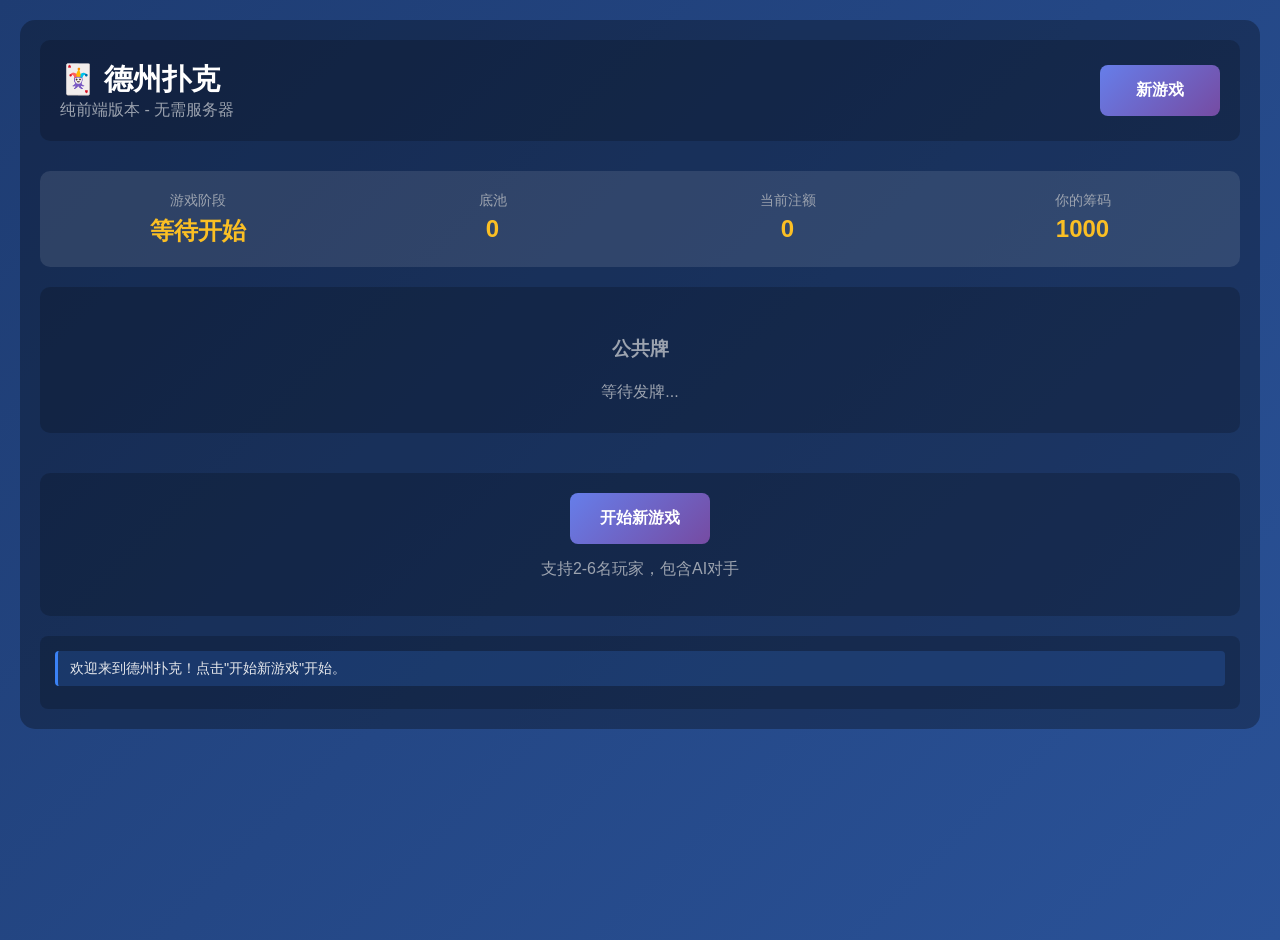
<file: index.html>
<!DOCTYPE html>
<html lang="zh-CN">
<head>
    <meta charset="UTF-8">
    <meta name="viewport" content="width=device-width, initial-scale=1.0">
    <title>德州扑克 - 在线游戏</title>
    <style>
        body {
            background: linear-gradient(135deg, #1e3c72 0%, #2a5298 100%);
            min-height: 100vh;
            padding: 20px;
            margin: 0;
            font-family: Arial, sans-serif;
        }
        
        .game-container {
            max-width: 1400px;
            margin: 0 auto;
            background: rgba(0,0,0,0.3);
            border-radius: 15px;
            padding: 20px;
        }
        
        header {
            display: flex;
            justify-content: space-between;
            align-items: center;
            margin-bottom: 30px;
            padding: 20px;
            background: rgba(0,0,0,0.2);
            border-radius: 10px;
        }
        
        h1 {
            color: white;
            margin: 0;
            font-size: 1.8em;
        }
        
        .game-info {
            background: rgba(255,255,255,0.1);
            padding: 20px;
            border-radius: 10px;
            margin-bottom: 20px;
        }
        
        .info-grid {
            display: grid;
            grid-template-columns: repeat(auto-fit, minmax(200px, 1fr));
            gap: 20px;
        }
        
        .info-item {
            text-align: center;
        }
        
        .info-item label {
            color: #9ca3af;
            font-size: 0.9em;
            display: block;
            margin-bottom: 5px;
        }
        
        .info-item .value {
            color: #fbbf24;
            font-size: 1.5em;
            font-weight: bold;
        }
        
        .cards-container {
            background: rgba(0,0,0,0.2);
            padding: 30px;
            border-radius: 10px;
            margin-bottom: 20px;
        }
        
        .cards-grid {
            display: flex;
            justify-content: center;
            gap: 15px;
            flex-wrap: wrap;
        }
        
        .players-section {
            display: grid;
            grid-template-columns: repeat(auto-fit, minmax(300px, 1fr));
            gap: 15px;
            margin-bottom: 20px;
        }
        
        .player-card {
            background: rgba(0,0,0,0.3);
            padding: 20px;
            border-radius: 10px;
            border: 2px solid transparent;
            transition: all 0.3s;
        }
        
        .player-card.active {
            border-color: #10b981;
            box-shadow: 0 0 15px rgba(16, 185, 129, 0.3);
        }
        
        .player-card.current {
            border-color: #fbbf24;
            animation: pulse 1s infinite;
        }
        
        @keyframes pulse {
            0%, 100% { box-shadow: 0 0 15px rgba(251, 191, 36, 0.3); }
            50% { box-shadow: 0 0 25px rgba(251, 191, 36, 0.6); }
        }
        
        .player-header {
            display: flex;
            justify-content: space-between;
            align-items: center;
            margin-bottom: 15px;
        }
        
        .player-name {
            color: #e5e7eb;
            font-size: 1.2em;
            font-weight: bold;
        }
        
        .player-status {
            padding: 4px 12px;
            border-radius: 15px;
            font-size: 0.85em;
            background: #10b981;
            color: white;
        }
        
        .player-status.folded {
            background: #dc2626;
        }
        
        .player-status.allin {
            background: #8b5cf6;
        }
        
        .player-stats {
            color: #9ca3af;
            margin-bottom: 10px;
        }
        
        .my-section {
            background: rgba(16, 185, 129, 0.1);
            padding: 30px;
            border-radius: 10px;
            border: 2px solid #10b981;
        }
        
        .my-cards {
            display: flex;
            justify-content: center;
            gap: 20px;
            margin: 20px 0;
        }
        
        .actions {
            display: flex;
            justify-content: center;
            gap: 15px;
            flex-wrap: wrap;
            margin-top: 20px;
        }
        
        .btn {
            padding: 15px 30px;
            border: none;
            border-radius: 8px;
            font-size: 16px;
            font-weight: bold;
            cursor: pointer;
            transition: all 0.3s;
            min-width: 120px;
        }
        
        .btn:hover:not(:disabled) {
            transform: translateY(-2px);
            box-shadow: 0 5px 15px rgba(0,0,0,0.3);
        }
        
        .btn:disabled {
            opacity: 0.5;
            cursor: not-allowed;
        }
        
        .btn-fold {
            background: #dc2626;
            color: white;
        }
        
        .btn-check {
            background: #10b981;
            color: white;
        }
        
        .btn-call {
            background: #3b82f6;
            color: white;
        }
        
        .btn-raise {
            background: #f59e0b;
            color: white;
        }
        
        .btn-allin {
            background: #8b5cf6;
            color: white;
        }
        
        .btn-new-game {
            background: linear-gradient(135deg, #667eea 0%, #764ba2 100%);
            color: white;
        }
        
        .game-controls {
            background: rgba(0,0,0,0.2);
            padding: 20px;
            border-radius: 10px;
            margin-top: 20px;
            text-align: center;
        }
        
        .messages {
            background: rgba(0,0,0,0.2);
            padding: 15px;
            border-radius: 8px;
            max-height: 200px;
            overflow-y: auto;
            margin-top: 20px;
        }
        
        .message {
            padding: 8px 12px;
            margin-bottom: 8px;
            border-radius: 4px;
            color: #e5e7eb;
            font-size: 0.9em;
        }
        
        .message.success {
            background: rgba(16, 185, 129, 0.2);
            border-left: 3px solid #10b981;
        }
        
        .message.error {
            background: rgba(220, 38, 38, 0.2);
            border-left: 3px solid #dc2626;
        }
        
        .message.info {
            background: rgba(59, 130, 246, 0.2);
            border-left: 3px solid #3b82f6;
        }
        
        .card {
            width: 80px;
            height: 120px;
            background: white;
            border-radius: 8px;
            display: flex;
            flex-direction: column;
            justify-content: center;
            align-items: center;
            font-size: 2em;
            font-weight: bold;
            box-shadow: 0 3px 8px rgba(0,0,0,0.3);
        }
        
        .card.red {
            color: #dc2626;
        }
        
        .card.black {
            color: #1f2937;
        }
        
        .card-back {
            background: linear-gradient(135deg, #1e3c72 0%, #2a5298 100%);
            border: 3px solid white;
            color: white;
        }
        
        .card-back::after {
            content: "🂠";
            font-size: 2em;
        }
        
        .modal {
            position: fixed;
            top: 0;
            left: 0;
            width: 100%;
            height: 100%;
            background: rgba(0, 0, 0, 0.8);
            display: none;
            justify-content: center;
            align-items: center;
            z-index: 1000;
        }
        
        .modal.show {
            display: flex;
        }
        
        .modal-content {
            background: white;
            padding: 40px;
            border-radius: 15px;
            text-align: center;
            max-width: 500px;
            animation: modalIn 0.3s ease-out;
        }
        
        @keyframes modalIn {
            from {
                transform: scale(0.8);
                opacity: 0;
            }
            to {
                transform: scale(1);
                opacity: 1;
            }
        }
        
        .modal-title {
            font-size: 2em;
            color: #1e3c72;
            margin-bottom: 20px;
        }
        
        .modal-message {
            font-size: 1.2em;
            color: #666;
            margin-bottom: 30px;
        }
        
        .modal-close {
            padding: 15px 40px;
            background: linear-gradient(135deg, #667eea 0%, #764ba2 100%);
            color: white;
            border: none;
            border-radius: 8px;
            font-size: 16px;
            font-weight: bold;
            cursor: pointer;
        }
        
        .modal-close:hover {
            transform: translateY(-2px);
            box-shadow: 0 5px 15px rgba(102, 126, 234, 0.4);
        }
    </style>
</head>
<body>
    <div class="game-container">
        <header>
            <div>
                <h1>🃏 德州扑克</h1>
                <span style="color: #9ca3af;">纯前端版本 - 无需服务器</span>
            </div>
            <div>
                <button class="btn btn-new-game" onclick="startNewGame()">新游戏</button>
            </div>
        </header>

        <div class="game-info">
            <div class="info-grid">
                <div class="info-item">
                    <label>游戏阶段</label>
                    <div class="value" id="gameStage">等待开始</div>
                </div>
                <div class="info-item">
                    <label>底池</label>
                    <div class="value" id="pot">0</div>
                </div>
                <div class="info-item">
                    <label>当前注额</label>
                    <div class="value" id="currentBet">0</div>
                </div>
                <div class="info-item">
                    <label>你的筹码</label>
                    <div class="value" id="myChips">1000</div>
                </div>
            </div>
        </div>

        <div class="cards-container">
            <h3 style="color: #9ca3af; text-align: center; margin-bottom: 20px;">公共牌</h3>
            <div class="cards-grid" id="communityCards">
                <div style="color: #9ca3af;">等待发牌...</div>
            </div>
        </div>

        <div class="players-section" id="playersSection">
            <!-- 动态生成玩家卡片 -->
        </div>

        <div class="my-section" id="mySection" style="display: none;">
            <h3 style="color: #e5e7eb; text-align: center; margin-bottom: 20px;">你的手牌</h3>
            <div class="my-cards" id="myCards">
                <!-- 动态生成手牌 -->
            </div>
            
            <div class="actions" id="actions">
                <button class="btn btn-fold" onclick="playerAction('fold')" id="btnFold">弃牌</button>
                <button class="btn btn-check" onclick="playerAction('check')" id="btnCheck">过牌</button>
                <button class="btn btn-call" onclick="playerAction('call')" id="btnCall">跟注</button>
                <button class="btn btn-raise" onclick="playerAction('raise')" id="btnRaise">加注</button>
                <button class="btn btn-allin" onclick="playerAction('allin')" id="btnAllin">全押</button>
            </div>
        </div>

        <div class="game-controls">
            <button class="btn btn-new-game" onclick="startNewGame()">开始新游戏</button>
            <p style="color: #9ca3af; margin-top: 15px;">
                支持2-6名玩家，包含AI对手
            </p>
        </div>

        <div class="messages" id="messages">
            <div class="message info">欢迎来到德州扑克！点击"开始新游戏"开始。</div>
        </div>
    </div>
    
    <!-- 胜利模态框 -->
    <div class="modal" id="winnerModal">
        <div class="modal-content">
            <h2 class="modal-title">🎉 本局结束</h2>
            <p class="modal-message" id="winnerMessage"></p>
            <button class="modal-close" onclick="closeWinnerModal()">确定</button>
        </div>
    </div>

    <script>
    // 纯前端版德州扑克游戏

    class Card {
        constructor(rank, suit) {
            this.rank = rank;
            this.suit = suit;
        }
        
        toString() {
            return `${this.rank}${this.suit}`;
        }
        
        getValue() {
            const values = {
                '2': 2, '3': 3, '4': 4, '5': 5, '6': 6, '7': 7, '8': 8,
                '9': 9, '10': 10, 'J': 11, 'Q': 12, 'K': 13, 'A': 14
            };
            return values[this.rank];
        }
        
        toHTML() {
            const isRed = this.suit === '♥' || this.suit === '♦';
            return `
                <div class="card ${isRed ? 'red' : 'black'}">
                    <div class="card-rank">${this.rank}</div>
                    <div class="card-suit">${this.suit}</div>
                </div>
            `;
        }
        
        toBackHTML() {
            return `
                <div class="card card-back">
                    <div class="card-rank"></div>
                    <div class="card-suit"></div>
                </div>
            `;
        }
    }

    class Deck {
        constructor() {
            this.ranks = ['2', '3', '4', '5', '6', '7', '8', '9', '10', 'J', 'Q', 'K', 'A'];
            this.suits = ['♠', '♥', '♣', '♦'];
            this.reset();
        }
        
        reset() {
            this.cards = [];
            for (let rank of this.ranks) {
                for (let suit of this.suits) {
                    this.cards.push(new Card(rank, suit));
                }
            }
            this.shuffle();
        }
        
        shuffle() {
            for (let i = this.cards.length - 1; i > 0; i--) {
                const j = Math.floor(Math.random() * (i + 1));
                [this.cards[i], this.cards[j]] = [this.cards[j], this.cards[i]];
            }
        }
        
        deal() {
            return this.cards.pop();
        }
    }

    class Player {
        constructor(name, chips = 1000, isAI = false) {
            this.name = name;
            this.chips = chips;
            this.hand = [];
            this.currentBet = 0;
            this.isFolded = false;
            this.isAllIn = false;
            this.isAI = isAI;
            this.lastAction = '';
        }
        
        reset() {
            this.hand = [];
            this.currentBet = 0;
            this.isFolded = false;
            this.isAllIn = false;
            this.lastAction = '';
        }
        
        bet(amount) {
            if (amount >= this.chips) {
                const betAmount = this.chips;
                this.currentBet += betAmount;
                this.chips = 0;
                this.isAllIn = true;
                this.lastAction = `全押 ${betAmount}`;
            } else {
                this.chips -= amount;
                this.currentBet += amount;
                this.lastAction = `下注 ${amount}`;
            }
        }
        
        call(amount) {
            const callAmount = Math.min(amount, this.chips);
            this.bet(callAmount);
            if (this.lastAction.startsWith('下注')) {
                this.lastAction = `跟注 ${callAmount}`;
            }
        }
        
        fold() {
            this.isFolded = true;
            this.lastAction = '弃牌';
        }
    }

    class HandEvaluator {
        static evaluate(cards) {
            if (!cards || cards.length === 0) return [0, []];
            
            const ranks = cards.map(c => c.getValue());
            const suits = cards.map(c => c.suit);
            
            const rankCounts = {};
            ranks.forEach(r => rankCounts[r] = (rankCounts[r] || 0) + 1);
            
            const suitCounts = {};
            suits.forEach(s => suitCounts[s] = (suitCounts[s] || 0) + 1);
            
            const sortedRanks = [...new Set(ranks)].sort((a, b) => b - a);
            
            // 检查顺子
            let straight = false;
            let straightHigh = 0;
            
            // A可以作为1
            if (sortedRanks.includes(14)) {
                sortedRanks.push(1);
                sortedRanks.sort((a, b) => b - a);
            }
            
            for (let i = 0; i <= sortedRanks.length - 5; i++) {
                if (sortedRanks[i] - sortedRanks[i + 4] === 4) {
                    straight = true;
                    straightHigh = sortedRanks[i];
                    break;
                }
            }
            
            // 检查同花
            const flush = Object.values(suitCounts).some(c => c >= 5);
            
            // 同花顺
            if (flush && straight) return [8, straightHigh];
            
            // 四条
            if (Object.values(rankCounts).some(c => c === 4)) {
                const fourRank = parseInt(Object.keys(rankCounts).find(k => rankCounts[k] === 4));
                const kicker = Math.max(...Object.keys(rankCounts).filter(k => parseInt(k) !== fourRank).map(Number));
                return [7, fourRank, kicker];
            }
            
            // 葫芦
            if (Object.values(rankCounts).some(c => c === 3) && Object.values(rankCounts).some(c => c === 2)) {
                const threeRank = Math.max(...Object.keys(rankCounts).filter(k => rankCounts[k] === 3).map(Number));
                const pairRank = Math.max(...Object.keys(rankCounts).filter(k => rankCounts[k] === 2).map(Number));
                return [6, threeRank, pairRank];
            }
            
            // 同花
            if (flush) {
                const flushSuit = Object.keys(suitCounts).find(s => suitCounts[s] >= 5);
                const flushRanks = cards.filter(c => c.suit === flushSuit)
                    .map(c => c.getValue())
                    .sort((a, b) => b - a)
                    .slice(0, 5);
                return [5, flushRanks];
            }
            
            // 顺子
            if (straight) return [4, straightHigh];
            
            // 三条
            if (Object.values(rankCounts).some(c => c === 3)) {
                const threeRank = Math.max(...Object.keys(rankCounts).filter(k => rankCounts[k] === 3).map(Number));
                const kickers = Object.keys(rankCounts)
                    .filter(k => parseInt(k) !== threeRank)
                    .map(Number)
                    .sort((a, b) => b - a)
                    .slice(0, 2);
                return [3, threeRank, kickers];
            }
            
            // 两对
            const pairs = Object.keys(rankCounts).filter(k => rankCounts[k] === 2).map(Number).sort((a, b) => b - a);
            if (pairs.length >= 2) {
                const kicker = Math.max(...Object.keys(rankCounts).filter(k => rankCounts[k] !== 2).map(Number), 0);
                return [2, pairs.slice(0, 2), kicker];
            }
            
            // 一对
            if (pairs.length === 1) {
                const kickers = Object.keys(rankCounts)
                    .filter(k => parseInt(k) !== pairs[0])
                    .map(Number)
                    .sort((a, b) => b - a)
                    .slice(0, 3);
                return [1, pairs[0], kickers];
            }
            
            // 高牌
            return [0, ranks.sort((a, b) => b - a).slice(0, 5)];
        }
        
        static getHandName(rank) {
            const names = {
                8: '同花顺',
                7: '四条',
                6: '葫芦',
                5: '同花',
                4: '顺子',
                3: '三条',
                2: '两对',
                1: '一对',
                0: '高牌'
            };
            return names[rank] || '未知';
        }
        
        static compareHands(hand1, hand2) {
            const result1 = HandEvaluator.evaluate(hand1);
            const result2 = HandEvaluator.evaluate(hand2);
            
            for (let i = 0; i < Math.min(result1.length, result2.length); i++) {
                const val1 = Array.isArray(result1[i]) ? 
                    (Array.isArray(result2[i]) ? JSON.stringify(result1[i]) : result1[i]) : result1[i];
                const val2 = Array.isArray(result2[i]) ? 
                    (Array.isArray(result1[i]) ? JSON.stringify(result2[i]) : result2[i]) : result2[i];
                
                if (val1 > val2) return 1;
                if (val1 < val2) return -1;
            }
            return 0;
        }
    }

    class PokerGame {
        constructor(playerCount = 4) {
            this.deck = new Deck();
            this.players = [];
            this.communityCards = [];
            this.pot = 0;
            this.currentBet = 0;
            this.dealerPosition = 0;
            this.currentPlayerIndex = 0;
            this.gameStage = 'waiting';
            this.smallBlind = 10;
            this.bigBlind = 20;
            this.bettingRoundStarted = false; // 标记本轮下注是否已经开始
            this.firstBettorIndex = -1; // 本轮第一个下注的玩家位置

            this.initPlayers(playerCount);
        }
        
        initPlayers(count) {
            this.players = [];
            
            // 添加人类玩家
            this.players.push(new Player('你', 1000, false));
            
            // 添加AI玩家
            const aiNames = ['小明', '小红', '小刚', '小丽', '小华'];
            for (let i = 1; i < count; i++) {
                this.players.push(new Player(aiNames[i - 1], 1000, true));
            }
        }
        
        startNewGame() {
            this.deck.reset();
            this.communityCards = [];
            this.pot = 0;
            this.currentBet = 0;
            this.gameStage = 'preflop';
            this.bettingRoundStarted = true; // preflop阶段下注已经开始了（盲注）
            this.firstBettorIndex = (this.dealerPosition + 1) % this.players.length; // 小盲是第一个下注的

            // 重置玩家
            this.players.forEach(p => p.reset());

            // 移除没有筹码的玩家
            this.players = this.players.filter(p => p.chips > 0);

            if (this.players.length < 2) {
                addMessage('游戏结束！你赢了！', 'success');
                return;
            }

            // 发手牌
            for (let i = 0; i < 2; i++) {
                this.players.forEach(p => p.hand.push(this.deck.deal()));
            }

            // 收取盲注
            this.collectBlinds();

            this.updateUI();
            addMessage('游戏开始！', 'info');

            // 如果当前玩家是AI，让AI行动
            if (this.players[this.currentPlayerIndex].isAI) {
                setTimeout(() => this.aiTurn(), 1000);
            }
        }
        
        collectBlinds() {
            const sbPlayer = this.players[(this.dealerPosition + 1) % this.players.length];
            const bbPlayer = this.players[(this.dealerPosition + 2) % this.players.length];
            
            sbPlayer.bet(this.smallBlind);
            bbPlayer.bet(this.bigBlind);
            
            this.pot += this.smallBlind + this.bigBlind;
            this.currentBet = this.bigBlind;
            
            this.currentPlayerIndex = (this.dealerPosition + 3) % this.players.length;
        }
        
        dealCommunityCards(count) {
            for (let i = 0; i < count; i++) {
                this.communityCards.push(this.deck.deal());
            }
        }
        
        nextStage() {
            this.currentBet = 0;
            this.players.forEach(p => {
                p.currentBet = 0;
                p.lastAction = ''; // 重置玩家的行动状态
            });
            this.bettingRoundStarted = false; // 重置下注轮次标记

            // 检查是否只剩下1个玩家
            const activePlayers = this.players.filter(p => !p.isFolded);
            if (activePlayers.length === 1) {
                this.showdown();
                return;
            }

            // 检查是否所有玩家都All-in了
            const nonAllInPlayers = activePlayers.filter(p => !p.isAllIn);
            if (nonAllInPlayers.length === 0) {
                // 所有玩家都All-in了，直接发完所有公共牌然后摊牌
                while (this.communityCards.length < 5) {
                    this.communityCards.push(this.deck.deal());
                }
                this.gameStage = 'showdown';
                this.showdown();
                return;
            }

            // 根据当前阶段决定下一阶段
            if (this.gameStage === 'preflop') {
                this.dealCommunityCards(1); // 第1张公共牌
                this.gameStage = 'community1';
            } else if (this.gameStage === 'community1') {
                this.dealCommunityCards(1); // 第2张公共牌
                this.gameStage = 'community2';
            } else if (this.gameStage === 'community2') {
                this.dealCommunityCards(1); // 第3张公共牌
                this.gameStage = 'community3';
            } else if (this.gameStage === 'community3') {
                this.dealCommunityCards(1); // 第4张公共牌
                this.gameStage = 'community4';
            } else if (this.gameStage === 'community4') {
                this.dealCommunityCards(1); // 第5张公共牌
                this.gameStage = 'finalbet';
            } else if (this.gameStage === 'finalbet') {
                this.showdown();
                return;
            }

            // 从小盲位置开始新的下注轮
            this.currentPlayerIndex = (this.dealerPosition + 1) % this.players.length;
            this.updateUI();

            // 检查当前玩家是否是AI
            if (this.players[this.currentPlayerIndex].isAI) {
                setTimeout(() => this.aiTurn(), 1000);
            }
        }
        
        showdown() {
            this.gameStage = 'showdown';
            
            const activePlayers = this.players.filter(p => !p.isFolded);
            
            if (activePlayers.length === 1) {
                const winner = activePlayers[0];
                winner.chips += this.pot;
                showWinnerModal(`${winner.name} 赢得本局！获得 ${this.pot} 筹码`);
                addMessage(`${winner.name} 赢得 ${this.pot} 筹码！`, 'success');
            } else {
                let bestPlayer = null;
                let bestHand = null;
                
                activePlayers.forEach(player => {
                    const allCards = player.hand.concat(this.communityCards);
                    const hand = HandEvaluator.evaluate(allCards);
                    
                    if (!bestHand || HandEvaluator.compareHands(allCards, bestPlayer.hand.concat(this.communityCards)) > 0) {
                        bestHand = allCards;
                        bestPlayer = player;
                    }
                });
                
                bestPlayer.chips += this.pot;
                const handName = HandEvaluator.getHandName(HandEvaluator.evaluate(bestPlayer.hand.concat(this.communityCards))[0]);
                showWinnerModal(`${bestPlayer.name} 赢得本局！\n牌型：${handName}\n获得筹码：${this.pot}`);
                addMessage(`${bestPlayer.name} 赢得 ${this.pot} 筹码！牌型：${handName}`, 'success');
            }
            
            this.updateUI();
        }
        
        playerAction(action, amount = 0) {
            const player = this.players[this.currentPlayerIndex];

            if (player.isFolded || player.isAllIn) {
                this.nextPlayer();
                return;
            }

            switch(action) {
                case 'fold':
                    player.fold();
                    break;
                case 'check':
                    // 过牌条件：所有未弃牌玩家的下注都相等
                    const activePlayers = this.players.filter(p => !p.isFolded);
                    const allBetsEqual = activePlayers.every(p => p.currentBet === this.currentBet);

                    if (!allBetsEqual) {
                        addMessage('不能过牌！当前赌注不一致，请选择弃牌或跟注', 'error');
                        return;
                    }

                    player.lastAction = '过牌';
                    break;
                case 'call':
                    const callAmount = this.currentBet - player.currentBet;
                    if (callAmount > 0) {
                        player.call(callAmount);
                        this.pot += callAmount;
                    }
                    break;
                case 'raise':
                    if (amount > this.currentBet) {
                        const raiseAmount = amount - this.currentBet;
                        player.bet(raiseAmount);
                        this.pot += raiseAmount;
                        this.currentBet = amount;
                    } else {
                        addMessage(`加注必须大于当前注额 ${this.currentBet}`, 'error');
                        return;
                    }
                    break;
                case 'allin':
                    const allinAmount = player.chips;
                    player.bet(allinAmount);
                    this.pot += allinAmount;
                    if (player.currentBet > this.currentBet) {
                        this.currentBet = player.currentBet;
                    }
                    break;
            }

            addMessage(`${player.name}: ${player.lastAction}`, 'info');

            if (this.checkRoundComplete()) {
                this.nextStage();
            } else {
                this.nextPlayer();
            }
        }
        
        nextPlayer() {
            do {
                this.currentPlayerIndex = (this.currentPlayerIndex + 1) % this.players.length;
            } while (this.players[this.currentPlayerIndex].isFolded || this.players[this.currentPlayerIndex].isAllIn);
            
            this.updateUI();
            
            // 如果当前玩家是AI
            if (this.players[this.currentPlayerIndex].isAI) {
                setTimeout(() => this.aiTurn(), 1000);
            }
        }
        
        checkRoundComplete() {
            const activePlayers = this.players.filter(p => !p.isFolded && !p.isAllIn);

            // 如果只剩1个玩家，回合结束
            if (activePlayers.length <= 1) return true;

            // 所有未弃牌玩家的下注必须相等
            const allBetsEqual = activePlayers.every(p => p.currentBet === this.currentBet);
            if (!allBetsEqual) return false;

            // 检查所有玩家是否都已行动
            // 对于preflop阶段，需要从大盲后的玩家开始检查
            // 对于其他阶段，需要从第一个行动的玩家开始检查一轮
            const allActed = activePlayers.every(p => p.lastAction !== '');

            if (!allActed) return false;

            // 如果这是新一轮下注的开始（第一个玩家行动），且没有加注，那么需要所有玩家都行动过
            // 这里我们使用一个更简单的方法：检查当前玩家是否已经完成了一整轮
            // 即：从第一个下注的玩家开始，所有未弃牌未allin的玩家都至少行动过一次

            return true;
        }
        
        aiTurn() {
            const player = this.players[this.currentPlayerIndex];
            const toCall = this.currentBet - player.currentBet;
            
            // 简单AI逻辑
            const random = Math.random();
            
            if (toCall === 0) {
                // 可以过牌或加注
                if (random < 0.7) {
                    this.playerAction('check');
                } else {
                    const raiseAmount = Math.min(this.currentBet + this.bigBlind, player.chips);
                    this.playerAction('raise', raiseAmount);
                }
            } else {
                // 需要跟注或弃牌
                if (random < 0.8) {
                    this.playerAction('call');
                } else if (random < 0.95) {
                    this.playerAction('allin');
                } else {
                    this.playerAction('fold');
                }
            }
        }
        
        updateUI() {
            // 更新游戏信息
            document.getElementById('gameStage').textContent = this.getStageName();
            document.getElementById('pot').textContent = this.pot;
            document.getElementById('currentBet').textContent = this.currentBet;
            
            // 更新公共牌
            const communityCardsDiv = document.getElementById('communityCards');
            if (this.communityCards.length === 0) {
                communityCardsDiv.innerHTML = '<div style="color: #9ca3af;">等待发牌...</div>';
            } else {
                communityCardsDiv.innerHTML = this.communityCards.map(c => c.toHTML()).join('');
            }
            
            // 更新玩家列表
            const playersSection = document.getElementById('playersSection');
            const showAllCards = this.gameStage === 'showdown';
            
            playersSection.innerHTML = this.players.map((player, index) => {
                const isActive = index === this.currentPlayerIndex;
                const statusClass = player.isFolded ? 'folded' : (player.isAllIn ? 'allin' : '');
                const isMyPlayer = index === 0;
                
                // 只显示自己的手牌，或者在showdown阶段显示所有人的手牌
                const showCards = isMyPlayer || showAllCards;
                const cardsHTML = showCards 
                    ? player.hand.map(c => c.toHTML()).join('')
                    : player.hand.map(c => c.toBackHTML()).join('');
                
                return `
                    <div class="player-card ${isActive ? 'current' : ''}">
                        <div class="player-header">
                            <span class="player-name">${player.name} ${!player.isAI ? '(你)' : ''}</span>
                            <span class="player-status ${statusClass}">${player.lastAction || '等待中'}</span>
                        </div>
                        <div class="player-stats">
                            筹码: ${player.chips} | 下注: ${player.currentBet}
                        </div>
                        <div class="my-cards" style="margin-top: 10px;">
                            ${cardsHTML}
                        </div>
                    </div>
                `;
            }).join('');
            
            // 更新我的区域
            const myPlayer = this.players[0];
            if (this.gameStage !== 'waiting') {
                document.getElementById('mySection').style.display = 'block';
                document.getElementById('myChips').textContent = myPlayer.chips;
                
                const myCardsDiv = document.getElementById('myCards');
                myCardsDiv.innerHTML = myPlayer.hand.map(c => c.toHTML()).join('');
                
                // 更新按钮状态
                const toCall = this.currentBet - myPlayer.currentBet;
                const isMyTurn = this.currentPlayerIndex === 0;
                
                document.getElementById('btnFold').disabled = !isMyTurn;
                document.getElementById('btnCheck').disabled = !isMyTurn || toCall > 0;
                document.getElementById('btnCall').disabled = !isMyTurn || toCall === 0;
                document.getElementById('btnRaise').disabled = !isMyTurn;
                document.getElementById('btnAllin').disabled = !isMyTurn;
                
                if (toCall > 0) {
                    document.getElementById('btnCall').textContent = `跟注 ${toCall}`;
                    document.getElementById('btnCheck').style.display = 'none';
                    document.getElementById('btnCall').style.display = 'inline-block';
                } else {
                    document.getElementById('btnCheck').style.display = 'inline-block';
                    document.getElementById('btnCall').style.display = 'none';
                }
            }
        }
        
        getStageName() {
            const names = {
                'waiting': '等待开始',
                'preflop': '翻牌前',
                'community1': '第1张公共牌',
                'community2': '第2张公共牌',
                'community3': '第3张公共牌',
                'community4': '第4张公共牌',
                'finalbet': '最后一轮下注',
                'showdown': '摊牌'
            };
            return names[this.gameStage] || this.gameStage;
        }
    }

    // 全局游戏实例
    let game = null;

    // 添加消息
    function addMessage(message, type = 'info') {
        const messagesDiv = document.getElementById('messages');
        const messageDiv = document.createElement('div');
        messageDiv.className = `message ${type}`;
        messageDiv.textContent = message;
        messagesDiv.appendChild(messageDiv);
        messagesDiv.scrollTop = messagesDiv.scrollHeight;
    }

    // 开始新游戏
    function startNewGame() {
        game = new PokerGame(4); // 4名玩家（1人类 + 3AI）
        game.startNewGame();
    }

    // 玩家行动
    function playerAction(action, amount = 0) {
        if (!game || game.currentPlayerIndex !== 0) {
            addMessage('不是你的回合', 'error');
            return;
        }
        
        if (action === 'raise') {
            const raiseAmount = game.currentBet + game.bigBlind;
            game.playerAction('raise', raiseAmount);
        } else {
            game.playerAction(action, amount);
        }
    }

    // 页面加载完成后初始化
    document.addEventListener('DOMContentLoaded', function() {
        // 不自动开始，等待用户点击
    });
    
    // 显示胜利模态框
    function showWinnerModal(message) {
        document.getElementById('winnerMessage').innerHTML = message.replace(/\n/g, '<br>');
        document.getElementById('winnerModal').classList.add('show');
    }
    
    // 关闭胜利模态框
    function closeWinnerModal() {
        document.getElementById('winnerModal').classList.remove('show');
    }
    </script>
</body>
</html>
</file>
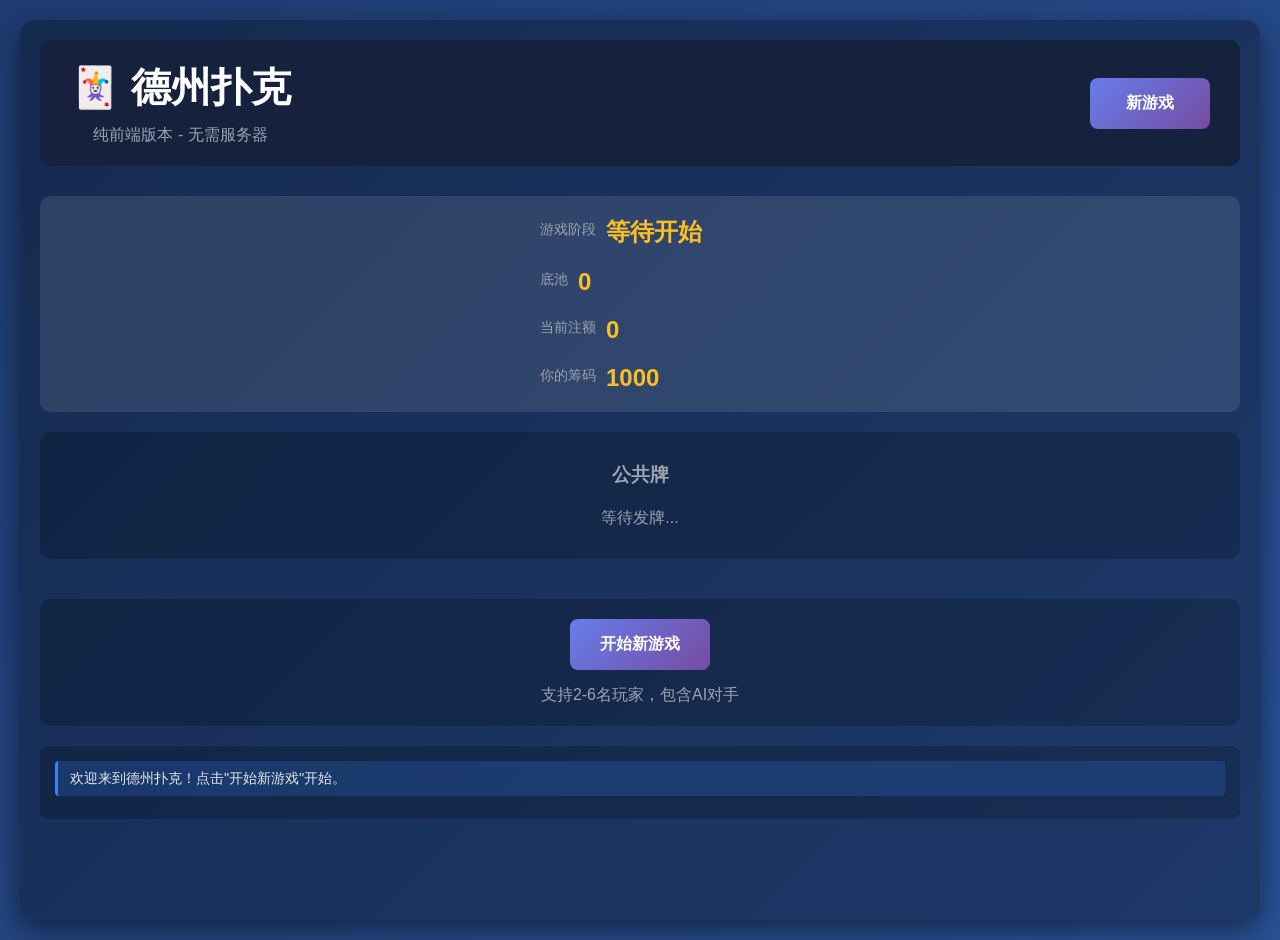
<file: templates/game-standalone.html>
<!DOCTYPE html>
<html lang="zh-CN">
<head>
    <meta charset="UTF-8">
    <meta name="viewport" content="width=device-width, initial-scale=1.0">
    <title>德州扑克 - 在线游戏</title>
    <link rel="stylesheet" href="../static/css/style.css">
    <style>
        body {
            background: linear-gradient(135deg, #1e3c72 0%, #2a5298 100%);
            min-height: 100vh;
            padding: 20px;
        }
        
        .game-container {
            max-width: 1400px;
            margin: 0 auto;
            background: rgba(0,0,0,0.3);
            border-radius: 15px;
            padding: 20px;
        }
        
        header {
            display: flex;
            justify-content: space-between;
            align-items: center;
            margin-bottom: 30px;
            padding: 20px;
            background: rgba(0,0,0,0.2);
            border-radius: 10px;
        }
        
        h1 {
            color: white;
            margin: 0;
            font-size: 1.8em;
        }
        
        .game-info {
            background: rgba(255,255,255,0.1);
            padding: 20px;
            border-radius: 10px;
            margin-bottom: 20px;
        }
        
        .info-grid {
            display: grid;
            grid-template-columns: repeat(auto-fit, minmax(200px, 1fr));
            gap: 20px;
        }
        
        .info-item {
            text-align: center;
        }
        
        .info-item label {
            color: #9ca3af;
            font-size: 0.9em;
            display: block;
            margin-bottom: 5px;
        }
        
        .info-item .value {
            color: #fbbf24;
            font-size: 1.5em;
            font-weight: bold;
        }
        
        .cards-container {
            background: rgba(0,0,0,0.2);
            padding: 30px;
            border-radius: 10px;
            margin-bottom: 20px;
        }
        
        .cards-grid {
            display: flex;
            justify-content: center;
            gap: 15px;
            flex-wrap: wrap;
        }
        
        .players-section {
            display: grid;
            grid-template-columns: repeat(auto-fit, minmax(300px, 1fr));
            gap: 15px;
            margin-bottom: 20px;
        }
        
        .player-card {
            background: rgba(0,0,0,0.3);
            padding: 20px;
            border-radius: 10px;
            border: 2px solid transparent;
            transition: all 0.3s;
        }
        
        .player-card.active {
            border-color: #10b981;
            box-shadow: 0 0 15px rgba(16, 185, 129, 0.3);
        }
        
        .player-card.current {
            border-color: #fbbf24;
            animation: pulse 1s infinite;
        }
        
        @keyframes pulse {
            0%, 100% { box-shadow: 0 0 15px rgba(251, 191, 36, 0.3); }
            50% { box-shadow: 0 0 25px rgba(251, 191, 36, 0.6); }
        }
        
        .player-header {
            display: flex;
            justify-content: space-between;
            align-items: center;
            margin-bottom: 15px;
        }
        
        .player-name {
            color: #e5e7eb;
            font-size: 1.2em;
            font-weight: bold;
        }
        
        .player-status {
            padding: 4px 12px;
            border-radius: 15px;
            font-size: 0.85em;
            background: #10b981;
            color: white;
        }
        
        .player-status.folded {
            background: #dc2626;
        }
        
        .player-status.allin {
            background: #8b5cf6;
        }
        
        .player-stats {
            color: #9ca3af;
            margin-bottom: 10px;
        }
        
        .my-section {
            background: rgba(16, 185, 129, 0.1);
            padding: 30px;
            border-radius: 10px;
            border: 2px solid #10b981;
        }
        
        .my-cards {
            display: flex;
            justify-content: center;
            gap: 20px;
            margin: 20px 0;
        }
        
        .my-cards .card {
            width: 100px;
            height: 150px;
            font-size: 2em;
        }
        
        .actions {
            display: flex;
            justify-content: center;
            gap: 15px;
            flex-wrap: wrap;
            margin-top: 20px;
        }
        
        .btn {
            padding: 15px 30px;
            border: none;
            border-radius: 8px;
            font-size: 16px;
            font-weight: bold;
            cursor: pointer;
            transition: all 0.3s;
            min-width: 120px;
        }
        
        .btn:hover:not(:disabled) {
            transform: translateY(-2px);
            box-shadow: 0 5px 15px rgba(0,0,0,0.3);
        }
        
        .btn:disabled {
            opacity: 0.5;
            cursor: not-allowed;
        }
        
        .btn-fold {
            background: #dc2626;
            color: white;
        }
        
        .btn-check {
            background: #10b981;
            color: white;
        }
        
        .btn-call {
            background: #3b82f6;
            color: white;
        }
        
        .btn-raise {
            background: #f59e0b;
            color: white;
        }
        
        .btn-allin {
            background: #8b5cf6;
            color: white;
        }
        
        .btn-new-game {
            background: linear-gradient(135deg, #667eea 0%, #764ba2 100%);
            color: white;
        }
        
        .game-controls {
            background: rgba(0,0,0,0.2);
            padding: 20px;
            border-radius: 10px;
            margin-top: 20px;
            text-align: center;
        }
        
        .messages {
            background: rgba(0,0,0,0.2);
            padding: 15px;
            border-radius: 8px;
            max-height: 200px;
            overflow-y: auto;
            margin-top: 20px;
        }
        
        .message {
            padding: 8px 12px;
            margin-bottom: 8px;
            border-radius: 4px;
            color: #e5e7eb;
            font-size: 0.9em;
        }
        
        .message.success {
            background: rgba(16, 185, 129, 0.2);
            border-left: 3px solid #10b981;
        }
        
        .message.error {
            background: rgba(220, 38, 38, 0.2);
            border-left: 3px solid #dc2626;
        }
        
        .message.info {
            background: rgba(59, 130, 246, 0.2);
            border-left: 3px solid #3b82f6;
        }
    </style>
</head>
<body>
    <div class="game-container">
        <header>
            <div>
                <h1>🃏 德州扑克</h1>
                <span style="color: #9ca3af;">纯前端版本 - 无需服务器</span>
            </div>
            <div>
                <button class="btn btn-new-game" onclick="startNewGame()">新游戏</button>
            </div>
        </header>

        <div class="game-info">
            <div class="info-grid">
                <div class="info-item">
                    <label>游戏阶段</label>
                    <div class="value" id="gameStage">等待开始</div>
                </div>
                <div class="info-item">
                    <label>底池</label>
                    <div class="value" id="pot">0</div>
                </div>
                <div class="info-item">
                    <label>当前注额</label>
                    <div class="value" id="currentBet">0</div>
                </div>
                <div class="info-item">
                    <label>你的筹码</label>
                    <div class="value" id="myChips">1000</div>
                </div>
            </div>
        </div>

        <div class="cards-container">
            <h3 style="color: #9ca3af; text-align: center; margin-bottom: 20px;">公共牌</h3>
            <div class="cards-grid" id="communityCards">
                <div style="color: #9ca3af;">等待发牌...</div>
            </div>
        </div>

        <div class="players-section" id="playersSection">
            <!-- 动态生成玩家卡片 -->
        </div>

        <div class="my-section" id="mySection" style="display: none;">
            <h3 style="color: #e5e7eb; text-align: center; margin-bottom: 20px;">你的手牌</h3>
            <div class="my-cards" id="myCards">
                <!-- 动态生成手牌 -->
            </div>
            
            <div class="actions" id="actions">
                <button class="btn btn-fold" onclick="playerAction('fold')" id="btnFold">弃牌</button>
                <button class="btn btn-check" onclick="playerAction('check')" id="btnCheck">过牌</button>
                <button class="btn btn-call" onclick="playerAction('call')" id="btnCall">跟注</button>
                <button class="btn btn-raise" onclick="playerAction('raise')" id="btnRaise">加注</button>
                <button class="btn btn-allin" onclick="playerAction('allin')" id="btnAllin">全押</button>
            </div>
        </div>

        <div class="game-controls">
            <button class="btn btn-new-game" onclick="startNewGame()">开始新游戏</button>
            <p style="color: #9ca3af; margin-top: 15px;">
                支持2-6名玩家，包含AI对手
            </p>
        </div>

        <div class="messages" id="messages">
            <div class="message info">欢迎来到德州扑克！点击"开始新游戏"开始。</div>
        </div>
    </div>

    <script src="../static/js/poker-standalone.js"></script>
</body>
</html>
</file>
<file: static/css/style.css>
/* 德州扑克游戏样式 */

* {
    margin: 0;
    padding: 0;
    box-sizing: border-box;
}

body {
    font-family: 'Arial', sans-serif;
    background: linear-gradient(135deg, #1e3c72 0%, #2a5298 100%);
    color: #333;
    min-height: 100vh;
    padding: 20px;
}

.container {
    max-width: 1200px;
    margin: 0 auto;
    background: white;
    border-radius: 15px;
    box-shadow: 0 10px 30px rgba(0,0,0,0.3);
    overflow: hidden;
}

/* 头部样式 */
header {
    background: linear-gradient(135deg, #2a5298 0%, #1e3c72 100%);
    color: white;
    padding: 30px;
    text-align: center;
}

header h1 {
    font-size: 2.5em;
    margin-bottom: 10px;
}

.subtitle {
    font-size: 1.1em;
    opacity: 0.9;
}

/* 主内容 */
main {
    padding: 40px;
}

/* 加入游戏部分 */
.join-section {
    max-width: 600px;
    margin: 0 auto 50px;
}

.join-section h2 {
    color: #1e3c72;
    margin-bottom: 30px;
    text-align: center;
}

.form-group {
    margin-bottom: 25px;
}

.form-group label {
    display: block;
    margin-bottom: 8px;
    font-weight: bold;
    color: #1e3c72;
}

.form-group input {
    width: 100%;
    padding: 12px;
    border: 2px solid #e0e0e0;
    border-radius: 8px;
    font-size: 16px;
    transition: border-color 0.3s;
}

.form-group input:focus {
    outline: none;
    border-color: #2a5298;
}

/* 房间列表 */
.room-list {
    max-height: 300px;
    overflow-y: auto;
    border: 2px solid #e0e0e0;
    border-radius: 8px;
    padding: 10px;
}

.room-item {
    padding: 15px;
    margin-bottom: 10px;
    background: #f8f9fa;
    border-radius: 6px;
    cursor: pointer;
    transition: all 0.3s;
    border: 2px solid transparent;
}

.room-item:hover {
    background: #e9ecef;
    border-color: #2a5298;
}

.room-item.selected {
    background: #e7f3ff;
    border-color: #2a5298;
}

.room-item-header {
    display: flex;
    justify-content: space-between;
    align-items: center;
    margin-bottom: 8px;
}

.room-name {
    font-weight: bold;
    color: #1e3c72;
}

.room-status {
    font-size: 0.9em;
    padding: 3px 10px;
    border-radius: 15px;
}

.room-status.waiting {
    background: #d4edda;
    color: #155724;
}

.room-status.playing {
    background: #fff3cd;
    color: #856404;
}

.room-item-info {
    font-size: 0.9em;
    color: #666;
}

/* 按钮样式 */
.button-group {
    display: flex;
    gap: 15px;
    flex-wrap: wrap;
}

.btn {
    flex: 1;
    padding: 15px 30px;
    border: none;
    border-radius: 8px;
    font-size: 16px;
    font-weight: bold;
    cursor: pointer;
    transition: all 0.3s;
    min-width: 120px;
}

.btn-primary {
    background: linear-gradient(135deg, #667eea 0%, #764ba2 100%);
    color: white;
}

.btn-primary:hover {
    transform: translateY(-2px);
    box-shadow: 0 5px 15px rgba(102, 126, 234, 0.4);
}

.btn-secondary {
    background: #6c757d;
    color: white;
}

.btn-secondary:hover {
    background: #5a6268;
    transform: translateY(-2px);
}

.btn-tertiary {
    background: #17a2b8;
    color: white;
}

.btn-tertiary:hover {
    background: #138496;
    transform: translateY(-2px);
}

.btn-small {
    padding: 8px 16px;
    font-size: 14px;
}

.btn:disabled {
    opacity: 0.5;
    cursor: not-allowed;
    transform: none !important;
}

/* 信息卡片 */
.info-section h2 {
    color: #1e3c72;
    margin-bottom: 30px;
    text-align: center;
}

.info-cards {
    display: grid;
    grid-template-columns: repeat(auto-fit, minmax(300px, 1fr));
    gap: 20px;
    margin-top: 30px;
}

.info-card {
    background: #f8f9fa;
    padding: 25px;
    border-radius: 10px;
    border-left: 4px solid #2a5298;
}

.info-card h3 {
    color: #1e3c72;
    margin-bottom: 15px;
    display: flex;
    align-items: center;
    gap: 10px;
}

.info-card ul, .info-card ol {
    padding-left: 25px;
}

.info-card li {
    margin-bottom: 8px;
    color: #555;
}

/* 游戏页面样式 */
.game-container {
    max-width: 1400px;
    margin: 0 auto;
    background: #1a1a2e;
    border-radius: 15px;
    box-shadow: 0 10px 30px rgba(0,0,0,0.5);
    overflow: hidden;
    min-height: 100vh;
}

.game-container header {
    background: #16213e;
    display: flex;
    justify-content: space-between;
    align-items: center;
    padding: 20px 30px;
}

.header-left, .header-right {
    display: flex;
    align-items: center;
    gap: 20px;
}

.header-left h1 {
    font-size: 1.8em;
}

.room-id {
    background: #0f3460;
    padding: 8px 16px;
    border-radius: 5px;
    font-size: 0.9em;
}

.game-main {
    padding: 30px;
    display: grid;
    grid-template-rows: auto 1fr auto;
    gap: 20px;
    min-height: calc(100vh - 100px);
}

/* 公共区域 */
.public-area {
    background: #0f3460;
    padding: 20px;
    border-radius: 10px;
}

.game-info {
    display: flex;
    justify-content: center;
    gap: 40px;
    margin-bottom: 20px;
}

.info-item {
    display: flex;
    align-items: center;
    gap: 10px;
}

.info-item .label {
    color: #9ca3af;
    font-size: 0.9em;
}

.info-item .value {
    color: #fbbf24;
    font-size: 1.2em;
    font-weight: bold;
}

.community-cards {
    display: flex;
    justify-content: center;
    gap: 10px;
    min-height: 100px;
    align-items: center;
}

/* 玩家区域 */
.players-area {
    display: grid;
    grid-template-columns: repeat(auto-fit, minmax(250px, 1fr));
    gap: 15px;
}

.player-card {
    background: #16213e;
    padding: 15px;
    border-radius: 8px;
    border: 2px solid transparent;
    transition: all 0.3s;
}

.player-card.active {
    border-color: #10b981;
    box-shadow: 0 0 15px rgba(16, 185, 129, 0.3);
}

.player-card.current {
    border-color: #fbbf24;
    animation: pulse 1s infinite;
}

@keyframes pulse {
    0%, 100% { box-shadow: 0 0 15px rgba(251, 191, 36, 0.3); }
    50% { box-shadow: 0 0 25px rgba(251, 191, 36, 0.6); }
}

.player-header {
    display: flex;
    justify-content: space-between;
    align-items: center;
    margin-bottom: 10px;
}

.player-name {
    font-weight: bold;
    color: #e5e7eb;
}

.player-status {
    font-size: 0.8em;
    padding: 2px 8px;
    border-radius: 10px;
}

.player-status.folded {
    background: #dc2626;
    color: white;
}

.player-status.allin {
    background: #8b5cf6;
    color: white;
}

.player-status.active {
    background: #10b981;
    color: white;
}

.player-info {
    font-size: 0.85em;
    color: #9ca3af;
    margin-bottom: 8px;
}

.player-cards {
    display: flex;
    gap: 5px;
    justify-content: center;
    min-height: 60px;
    align-items: center;
}

/* 扑克牌样式 */
.card {
    width: 60px;
    height: 90px;
    background: white;
    border-radius: 8px;
    display: flex;
    flex-direction: column;
    justify-content: center;
    align-items: center;
    font-size: 1.5em;
    font-weight: bold;
    box-shadow: 0 3px 8px rgba(0,0,0,0.3);
    position: relative;
    transition: transform 0.2s;
}

.card:hover {
    transform: translateY(-3px);
}

.card.red {
    color: #dc2626;
}

.card.black {
    color: #1f2937;
}

.card-back {
    background: linear-gradient(135deg, #1e3c72 0%, #2a5298 100%);
    border: 3px solid white;
}

.card-back::after {
    content: "🂠";
    font-size: 2em;
}

.placeholder {
    color: #9ca3af;
    font-style: italic;
}

/* 我的游戏区域 */
.my-game-area {
    background: #16213e;
    padding: 20px;
    border-radius: 10px;
    border-top: 4px solid #10b981;
}

.my-cards {
    display: flex;
    justify-content: center;
    gap: 15px;
    margin-bottom: 20px;
    min-height: 100px;
    align-items: center;
}

.my-cards .card {
    width: 80px;
    height: 120px;
    font-size: 2em;
}

.action-buttons {
    display: flex;
    justify-content: center;
    gap: 10px;
    flex-wrap: wrap;
}

.btn-action {
    padding: 12px 24px;
    font-size: 16px;
    border-radius: 6px;
    border: none;
    font-weight: bold;
    cursor: pointer;
    transition: all 0.3s;
    min-width: 100px;
}

.btn-action:hover:not(:disabled) {
    transform: translateY(-2px);
}

#foldBtn {
    background: #dc2626;
    color: white;
}

#checkBtn {
    background: #059669;
    color: white;
}

#callBtn {
    background: #3b82f6;
    color: white;
}

#raiseBtn {
    background: #f59e0b;
    color: white;
}

.btn-allin {
    background: #8b5cf6;
    color: white;
}

.btn-action:disabled {
    opacity: 0.5;
    cursor: not-allowed;
}

.raise-input {
    display: flex;
    justify-content: center;
    gap: 10px;
    margin-top: 15px;
}

.raise-input input {
    padding: 10px;
    border: 2px solid #4b5563;
    border-radius: 6px;
    background: #1f2937;
    color: white;
    font-size: 16px;
    width: 150px;
}

/* 游戏消息 */
.game-messages {
    background: #0f3460;
    padding: 15px;
    border-radius: 8px;
    max-height: 150px;
    overflow-y: auto;
}

.message {
    padding: 8px 12px;
    margin-bottom: 8px;
    background: rgba(255, 255, 255, 0.05);
    border-radius: 4px;
    color: #e5e7eb;
    font-size: 0.9em;
}

.message.error {
    background: rgba(220, 38, 38, 0.2);
    border-left: 3px solid #dc2626;
}

.message.success {
    background: rgba(16, 185, 129, 0.2);
    border-left: 3px solid #10b981;
}

.message.info {
    background: rgba(59, 130, 246, 0.2);
    border-left: 3px solid #3b82f6;
}

/* 模态框 */
.modal {
    position: fixed;
    top: 0;
    left: 0;
    width: 100%;
    height: 100%;
    background: rgba(0, 0, 0, 0.7);
    display: flex;
    justify-content: center;
    align-items: center;
    z-index: 1000;
}

.modal-content {
    background: white;
    padding: 40px;
    border-radius: 15px;
    max-width: 500px;
    width: 90%;
    text-align: center;
}

.modal-content h2 {
    color: #1e3c72;
    margin-bottom: 20px;
}

.modal-buttons {
    display: flex;
    gap: 15px;
    justify-content: center;
    margin-top: 30px;
}

/* 页脚 */
footer {
    background: #1e3c72;
    color: white;
    text-align: center;
    padding: 20px;
    font-size: 0.9em;
}

/* 加载动画 */
.loading {
    text-align: center;
    color: #9ca3af;
}

/* 响应式设计 */
@media (max-width: 768px) {
    header h1 {
        font-size: 1.8em;
    }
    
    .game-container header {
        flex-direction: column;
        gap: 10px;
    }
    
    .game-info {
        flex-direction: column;
        gap: 10px;
    }
    
    .btn-action {
        padding: 10px 18px;
        font-size: 14px;
        min-width: 80px;
    }
    
    .players-area {
        grid-template-columns: 1fr;
    }
}
</file>
